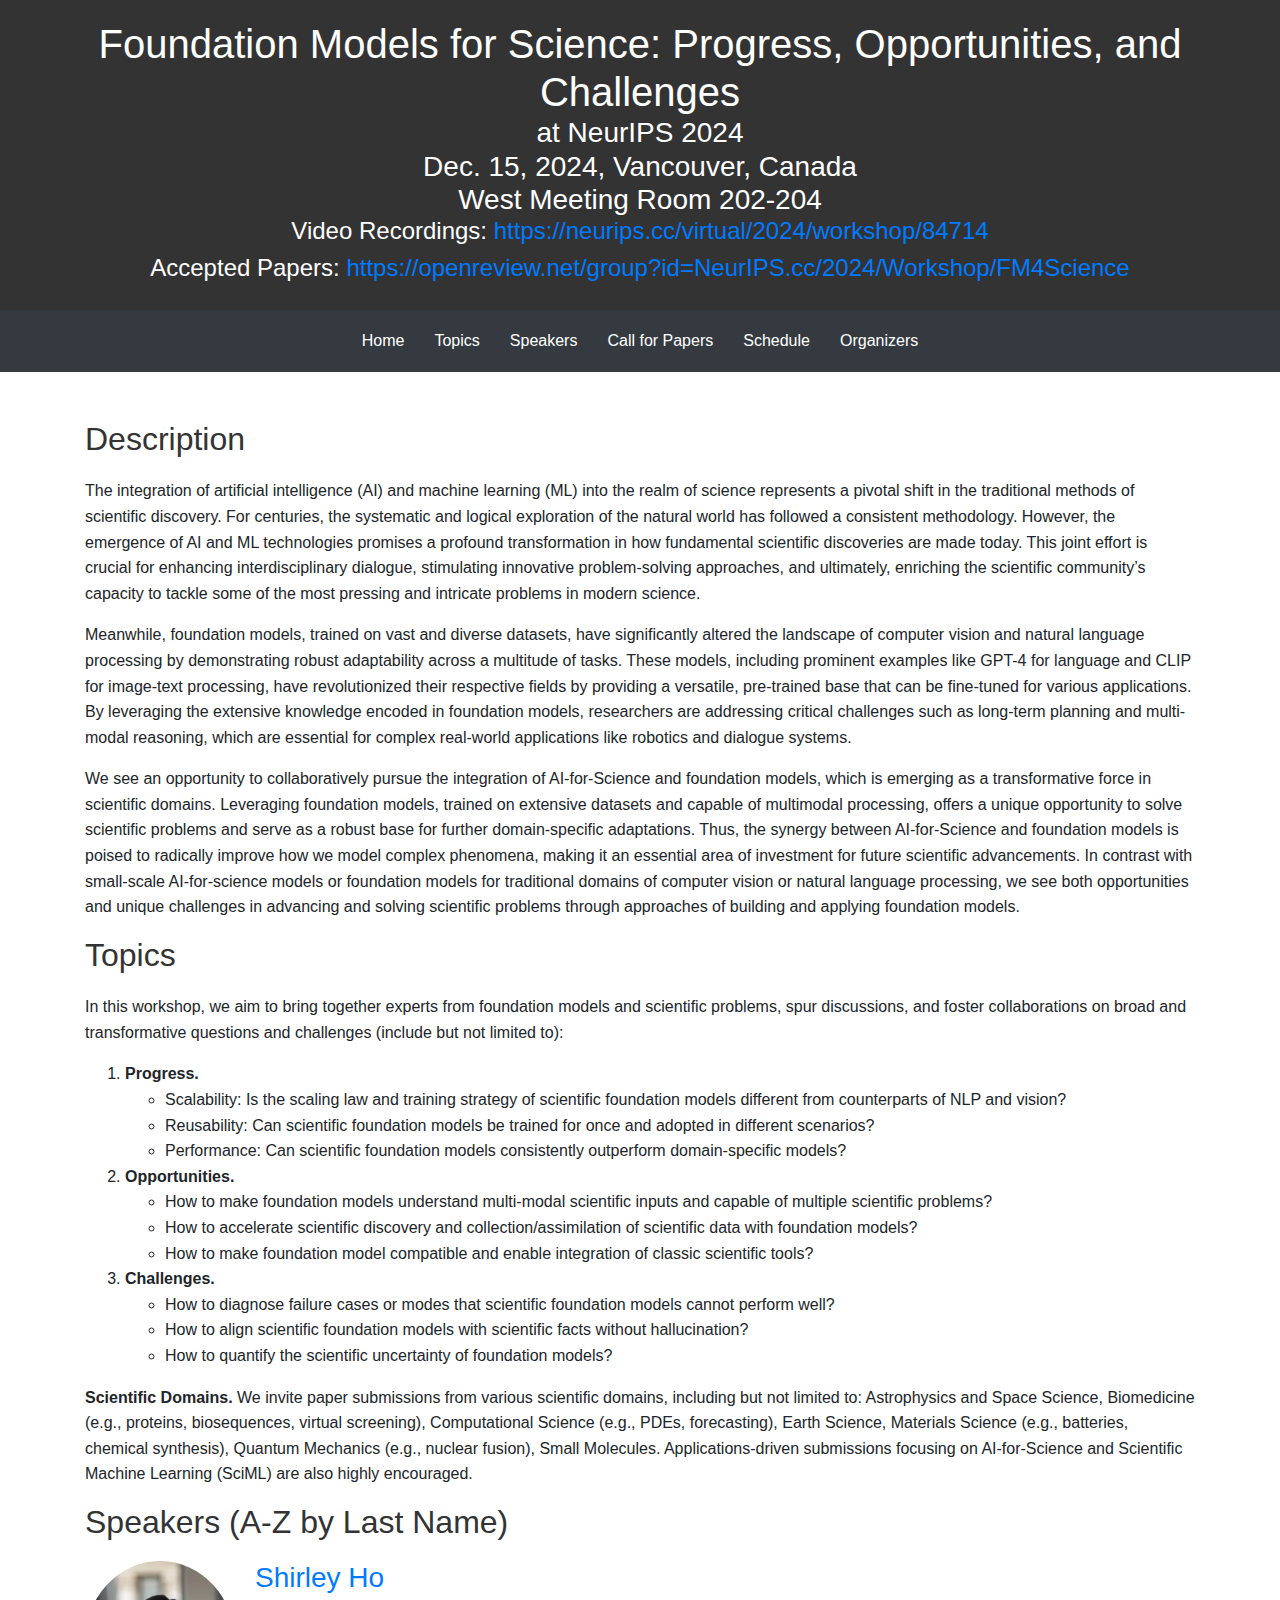
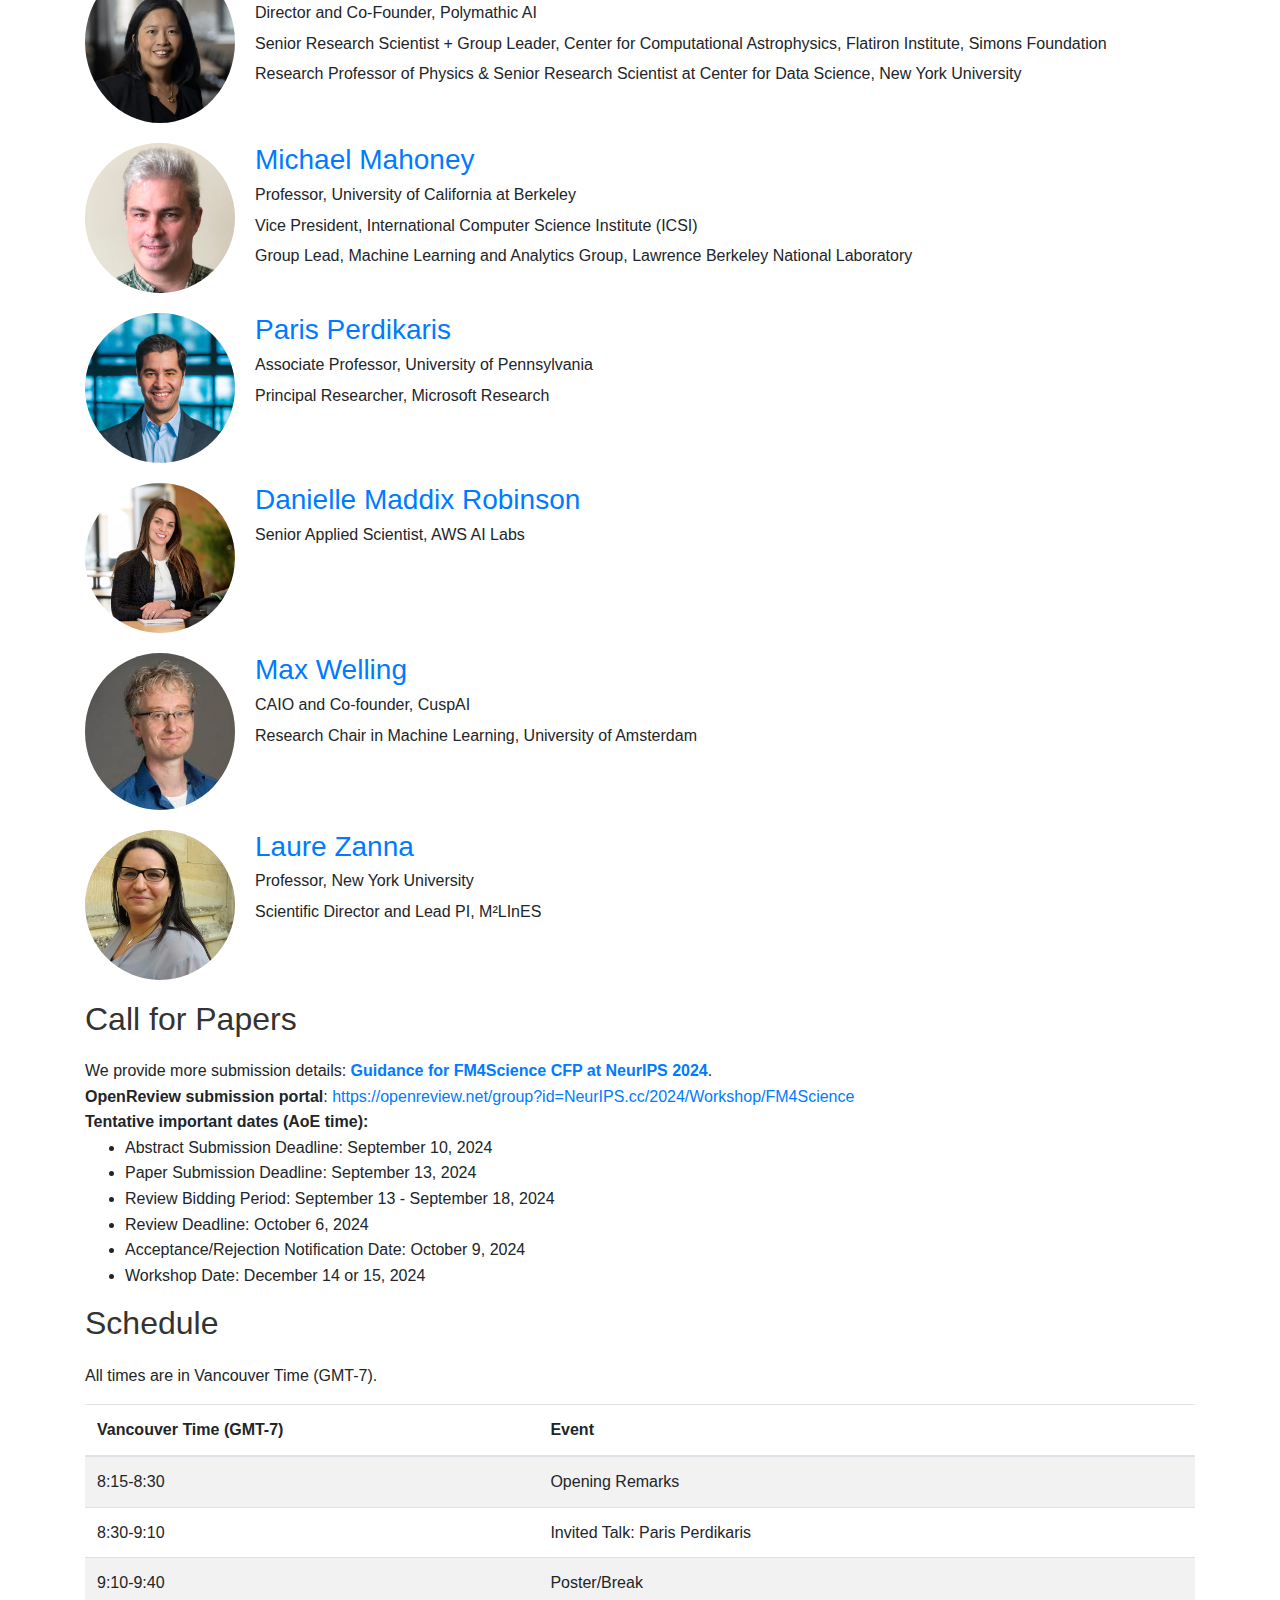
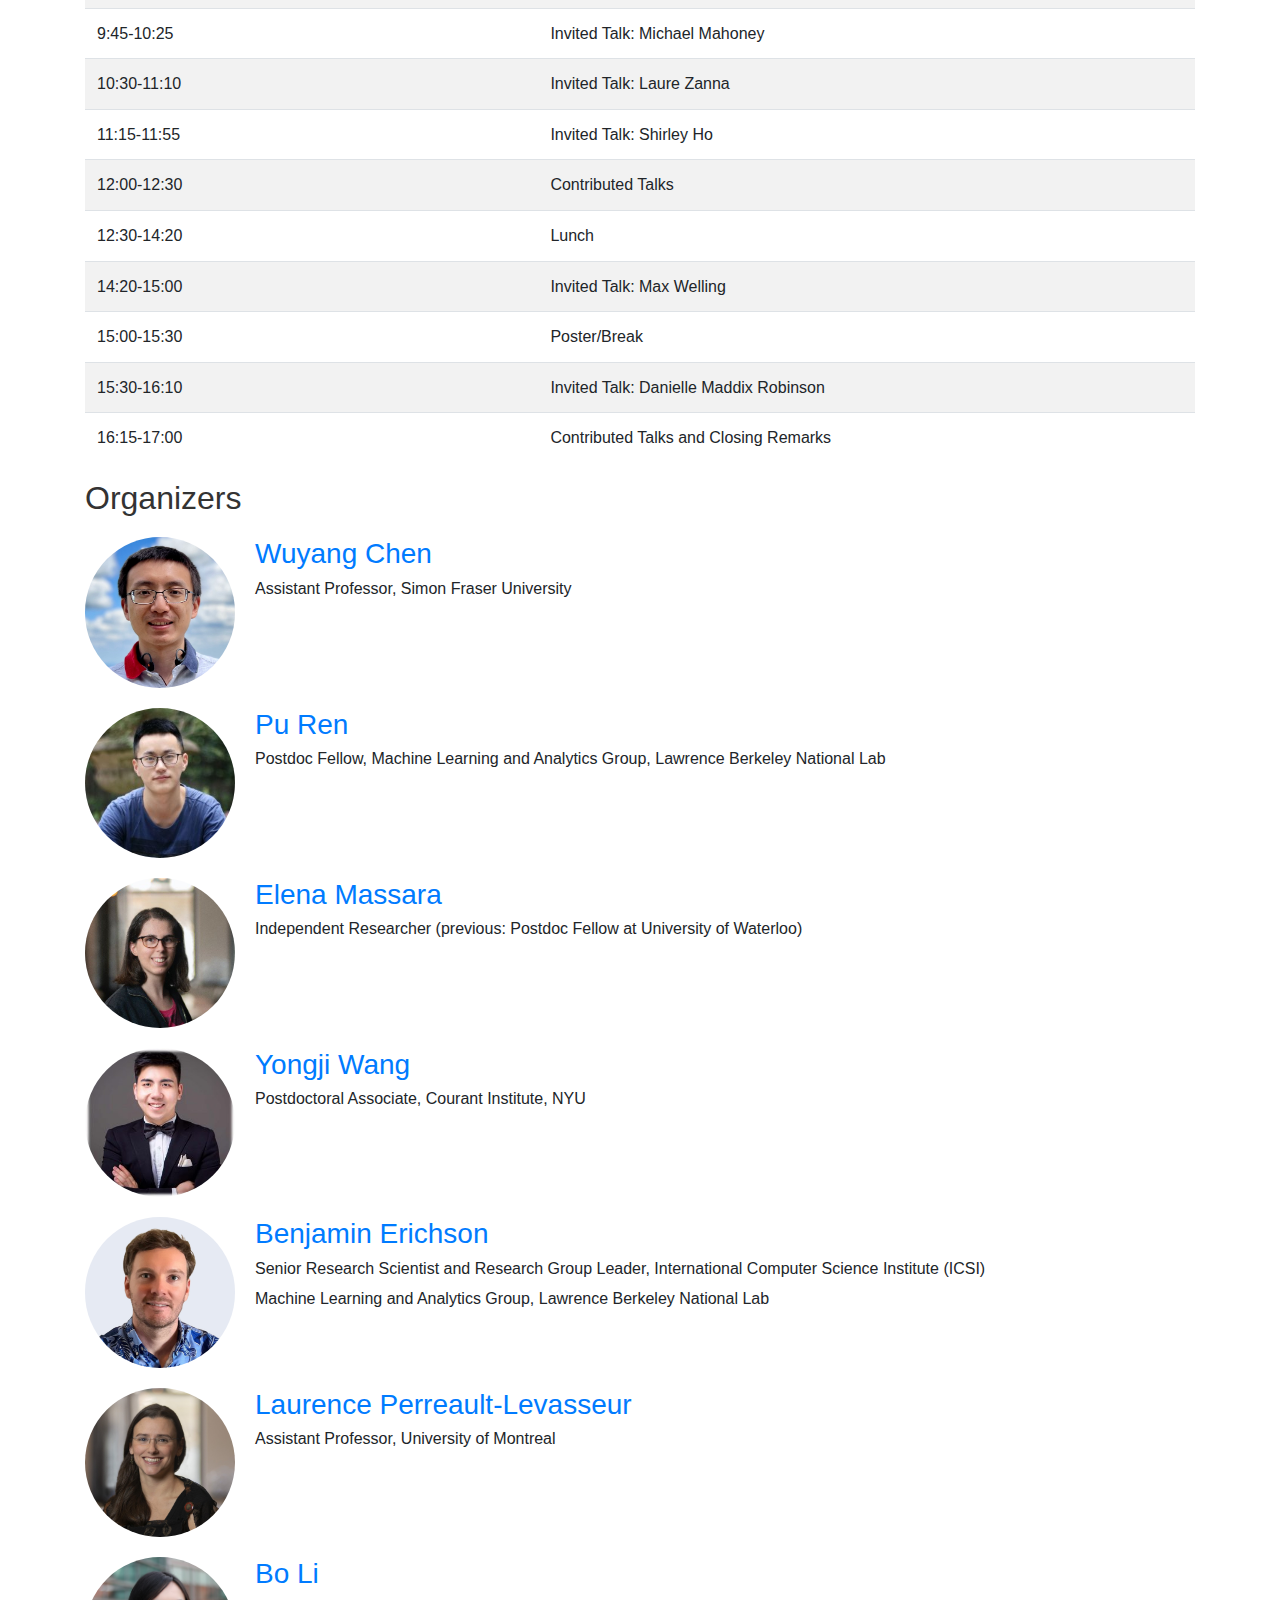
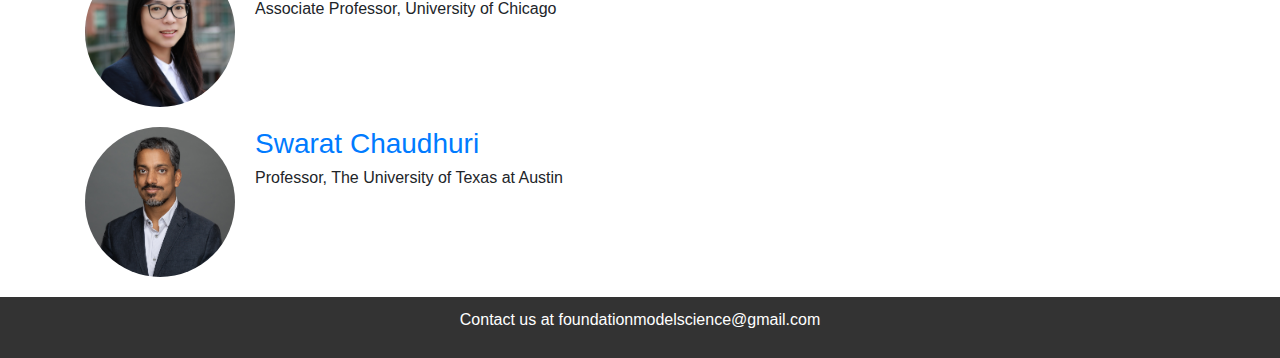
<file: index.html>
<!DOCTYPE html>
<html lang="en">
<head>
    <meta charset="UTF-8">
    <meta name="viewport" content="width=device-width, initial-scale=1.0">
    <!-- <meta name="robots" content="noindex, nofollow"> -->
    <title>FM4Science (NeurIPS'24)</title>
    <link href="https://stackpath.bootstrapcdn.com/bootstrap/4.5.2/css/bootstrap.min.css" rel="stylesheet">
    <link href="./style.css" rel="stylesheet" type="text/css" media="all" />
</head>
<body>
    <div id="header"></div>
    <div id="navbar"></div>

    <div class="container mt-5">
        <article>
            <section id="home" class="Description">
                <h2>Description</h2>
                <p>The integration of artificial intelligence (AI) and machine learning (ML) into the realm of science represents a pivotal shift in the traditional methods of scientific discovery. For centuries, the systematic and logical exploration of the natural world has followed a consistent methodology. However, the emergence of AI and ML technologies promises a profound transformation in how fundamental scientific discoveries are made today. This joint effort is crucial for enhancing interdisciplinary dialogue, stimulating innovative problem-solving approaches, and ultimately, enriching the scientific community’s capacity to tackle some of the most pressing and intricate problems in modern science.</p>
                <p>Meanwhile, foundation models, trained on vast and diverse datasets, have significantly altered the landscape of computer vision and natural language processing by demonstrating robust adaptability across a multitude of tasks. These models, including prominent examples like GPT-4 for language and CLIP for image-text processing, have revolutionized their respective fields by providing a versatile, pre-trained base that can be fine-tuned for various applications. By leveraging the extensive knowledge encoded in foundation models, researchers are addressing critical challenges such as long-term planning and multi-modal reasoning, which are essential for complex real-world applications like robotics and dialogue systems.</p>
                <p>We see an opportunity to collaboratively pursue the integration of AI-for-Science and foundation models, which is emerging as a transformative force in scientific domains. Leveraging foundation models, trained on extensive datasets and capable of multimodal processing, offers a unique opportunity to solve scientific problems and serve as a robust base for further domain-specific adaptations. Thus, the synergy between AI-for-Science and foundation models is poised to radically improve how we model complex phenomena, making it an essential area of investment for future scientific advancements. In contrast with small-scale AI-for-science models or foundation models for traditional domains of computer vision or natural language processing, we see both opportunities and unique challenges in advancing and solving scientific problems through approaches of building and applying foundation models.</p>
            </section>

            <section id="topics" class="Topics">
                <h2>Topics</h2>
                <p>In this workshop, we aim to bring together experts from foundation models and scientific problems, spur discussions, and foster collaborations on broad and transformative questions and challenges (include but not limited to):</p>
                <ol>
                    <li><strong>Progress.</strong>
                        <ul>
                            <li>Scalability: Is the scaling law and training strategy of scientific foundation models different from counterparts of NLP and vision?</li>
                            <li>Reusability: Can scientific foundation models be trained for once and adopted in different scenarios?</li>
                            <li>Performance: Can scientific foundation models consistently outperform domain-specific models?</li>
                        </ul>
                    </li>
                    <li><strong>Opportunities.</strong>
                        <ul>
                            <li>How to make foundation models understand multi-modal scientific inputs and capable of multiple scientific problems?</li>
                            <li>How to accelerate scientific discovery and collection/assimilation of scientific data with foundation models?</li>
                            <li>How to make foundation model compatible and enable integration of classic scientific tools?</li>
                        </ul>
                    </li>
                    <li><strong>Challenges.</strong>
                        <ul>
                            <li>How to diagnose failure cases or modes that scientific foundation models cannot perform well?</li>
                            <li>How to align scientific foundation models with scientific facts without hallucination?</li>
                            <li>How to quantify the scientific uncertainty of foundation models?</li>
                        </ul>
                    </li>
                </ol>
                <p><strong>Scientific Domains.</strong> We invite paper submissions from various scientific domains, including but not limited to: Astrophysics and Space Science, Biomedicine (e.g., proteins, biosequences, virtual screening), Computational Science (e.g., PDEs, forecasting), Earth Science, Materials Science (e.g., batteries, chemical synthesis), Quantum Mechanics (e.g., nuclear fusion), Small Molecules. Applications-driven submissions focusing on AI-for-Science and Scientific Machine Learning (SciML) are also highly encouraged.</p>
            </section>


            <section id="speakers" class="Speakers">
                <h2>Speakers (A-Z by Last Name)</h2>
                <div class="speaker">
                    <img src="images/shirley_ho.png" alt="Shirley Ho">
                    <div class="speaker-info">
                        <h3><a href="https://www.shirleyho.space/" target="_blank">Shirley Ho</a></h3>
                        <p>Director and Co-Founder, Polymathic AI</p>
                        <p>Senior Research Scientist + Group Leader, Center for Computational Astrophysics, Flatiron Institute, Simons Foundation</p>
                        <p>Research Professor of Physics & Senior Research Scientist at Center for  Data Science, New York University </p>
                    </div>
                </div>
                <div class="speaker">
                    <img src="images/michael_mahoney.png" alt="Michael Mahoney">
                    <div class="speaker-info">
                        <h3><a href="https://www.stat.berkeley.edu/~mmahoney/" target="_blank">Michael Mahoney</a></h3>
                        <p>Professor, University of California at Berkeley</p>
                        <p>Vice President, International Computer Science Institute (ICSI)</p>
                        <p>Group Lead, Machine Learning and Analytics Group, Lawrence Berkeley National Laboratory</p>
                    </div>
                </div>
                <div class="speaker">
                    <img src="images/paris_perdikaris.jpeg" alt="Paris Perdikaris">
                    <div class="speaker-info">
                        <h3><a href="https://scholar.google.com/citations?user=h_zkt1oAAAAJ&hl=en" target="_blank">Paris Perdikaris</a></h3>
                        <p>Associate Professor, University of Pennsylvania</p>
                        <p>Principal Researcher, Microsoft Research</p>
                    </div>
                </div>
                <div class="speaker">
                    <img src="images/danielle_maddix_robinson.png" alt="Danielle Maddix Robinson">
                    <div class="speaker-info">
                        <h3><a href="https://dcmaddix.github.io/" target="_blank">Danielle Maddix Robinson</a></h3>
                        <p>Senior Applied Scientist, AWS AI Labs</p>
                    </div>
                </div>
                <div class="speaker">
                    <img src="images/max_welling.jpeg" alt="Max Welling">
                    <div class="speaker-info">
                        <h3><a href="https://staff.fnwi.uva.nl/m.welling/" target="_blank">Max Welling</a></h3>
                        <p>CAIO and Co-founder, CuspAI</p>
                        <p>Research Chair in Machine Learning, University of Amsterdam</p>
                    </div>
                </div>
                <div class="speaker">
                    <img src="images/laure_zanna.jpeg" alt="Laure Zanna">
                    <div class="speaker-info">
                        <h3><a href="https://zanna-researchteam.github.io/" target="_blank">Laure Zanna</a></h3>
                        <p>Professor, New York University</p>
                        <p>Scientific Director and Lead PI, M²LInES</p>
                    </div>
                </div>
            </section>
            

            <section id="cfp" class="location">
                <h2>Call for Papers</h2>
                <span>We provide more submission details: <b><a href="./cfp.html" target="_blank">Guidance for FM4Science CFP at NeurIPS 2024</a></b>.</span>
                <br>
                <span><b>OpenReview submission portal</b>: <a href="https://openreview.net/group?id=NeurIPS.cc/2024/Workshop/FM4Science" target="_blank">https://openreview.net/group?id=NeurIPS.cc/2024/Workshop/FM4Science</a></span>
                <div class="important-dates">
                    <b>Tentative important dates (AoE time):</b>
                    <ul>
                        <li>Abstract Submission Deadline: September 10, 2024</li>
                        <li>Paper Submission Deadline: September 13, 2024</li>
                        <li>Review Bidding Period: September 13 - September 18, 2024</li>
                        <li>Review Deadline: October 6, 2024</li>
                        <li>Acceptance/Rejection Notification Date: October 9, 2024</li>
                        <li>Workshop Date: December 14 or 15, 2024</li>
                    </ul>
                </div>
            </section>

            <section id="schedule">
                <h2>Schedule</h2>
                <p>All times are in Vancouver Time (GMT-7).</p>
                <table class="table table-striped">
                    <thead>
                        <tr>
                            <th>Vancouver Time (GMT-7)</th>
                            <th>Event</th>
                        </tr>
                    </thead>
                    <tbody>
                        <tr>
                            <td>8:15-8:30</td>
                            <td>Opening Remarks</td>
                        </tr>
                        <tr>
                            <td>8:30-9:10</td>
                            <td>Invited Talk: Paris Perdikaris</td>
                        </tr>
                        <tr>
                            <td>9:10-9:40</td>
                            <td>Poster/Break</td>
                        </tr>
                        <tr>
                            <td>9:45-10:25</td>
                            <td>Invited Talk: Michael Mahoney</td>
                        </tr>
                        <tr>
                            <td>10:30-11:10</td>
                            <td>Invited Talk: Laure Zanna</td>
                        </tr>
                        <tr>
                            <td>11:15-11:55</td>
                            <td>Invited Talk: Shirley Ho</td>
                        </tr>
                        <tr>
                            <td>12:00-12:30</td>
                            <td>Contributed Talks</td>
                        </tr>
                        <tr>
                            <td>12:30-14:20</td>
                            <td>Lunch</td>
                        </tr>
                        <tr>
                            <td>14:20-15:00</td>
                            <td>Invited Talk: Max Welling</td>
                        </tr>
                        <tr>
                            <td>15:00-15:30</td>
                            <td>Poster/Break</td>
                        </tr>
                        <tr>
                            <td>15:30-16:10</td>
                            <td>Invited Talk: Danielle Maddix Robinson</td>
                        </tr>
                        <tr>
                            <td>16:15-17:00</td>
                            <td>Contributed Talks and Closing Remarks</td>
                        </tr>
                    </tbody>
                </table>
            </section>


            <section id="organizers" class="Organizers">
                <h2>Organizers</h2>
                <div class="organizer">
                    <img src="images/wuyang_chen.jpg" alt="Wuyang Chen">
                    <div class="organizer-info">
                        <h3><a href="https://delta-lab-ai.github.io/" target="_blank">Wuyang Chen</a></h3>
                        <p>Assistant Professor, Simon Fraser University</p>
                    </div>
                </div>
                <div class="organizer">
                    <img src="images/pu_ren.jpeg" alt="Pu Ren">
                    <div class="organizer-info">
                        <h3><a href="https://paulpuren.github.io/" target="_blank">Pu Ren</a></h3>
                        <p>Postdoc Fellow, Machine Learning and Analytics Group, Lawrence Berkeley National Lab</p>
                    </div>
                </div>
                <div class="organizer">
                    <img src="images/elena_massara.jpeg" alt="Elena Massara">
                    <div class="organizer-info">
                        <h3><a href="https://scholar.google.com/citations?user=sDyDmckAAAAJ&hl=en" target="_blank">Elena Massara</a></h3>
                        <p>Independent Researcher (previous: Postdoc Fellow at University of Waterloo)</p>
                    </div>
                </div>
                <div class="organizer">
                    <img src="images/yongji_wang.jpeg" alt="Yongji Wang">
                    <div class="organizer-info">
                        <h3><a href="https://scholar.google.com/citations?user=_Hskk60AAAAJ&hl=en" target="_blank">Yongji Wang</a></h3>
                        <p>Postdoctoral Associate, Courant Institute, NYU</p>
                    </div>
                </div>
                <div class="organizer">
                    <img src="images/benjamin_erichson.jpeg" alt="Benjamin Erichson">
                    <div class="organizer-info">
                        <h3><a href="https://www.benerichson.com/" target="_blank">Benjamin Erichson</a></h3>
                        <p>Senior Research Scientist and Research Group Leader, International Computer Science Institute (ICSI)</p>
                        <p>Machine Learning and Analytics Group, Lawrence Berkeley National Lab</p>
                    </div>
                </div>
                <div class="organizer">
                    <img src="images/laurence_perreault_levasseur.jpg" alt="Laurence Perreault-Levasseur">
                    <div class="organizer-info">
                        <h3><a href="https://scholar.google.com/citations?user=wVXcNOQAAAAJ&hl=en" target="_blank">Laurence Perreault-Levasseur</a></h3>
                        <p>Assistant Professor, University of Montreal</p>
                    </div>
                </div>
                <div class="organizer">
                    <img src="images/bo_li.jpeg" alt="Bo Li">
                    <div class="organizer-info">
                        <h3><a href="https://aisecure.github.io/" target="_blank">Bo Li</a></h3>
                        <p>Associate Professor, University of Chicago</p>
                    </div>
                </div>
                <div class="organizer">
                    <img src="images/swarat_chaudhuri.jpeg" alt="Swarat Chaudhuri">
                    <div class="organizer-info">
                        <h3><a href="https://www.cs.utexas.edu/~swarat/" target="_blank">Swarat Chaudhuri</a></h3>
                        <p>Professor, The University of Texas at Austin</p>
                    </div>
                </div>
            </section>
        </article>
    </div>

    <button id="goToTopBtn" title="Go to top">Top</button>

    <footer>
        <p>Contact us at <a style="color:white" href="mailto:foundationmodelscience@gmail.com">foundationmodelscience@gmail.com</a></p>
    </footer>

    <script src="./load-templates.js"></script>
    <script src="https://code.jquery.com/jquery-3.5.1.slim.min.js"></script>
    <script src="https://cdn.jsdelivr.net/npm/@popperjs/core@2.9.3/dist/umd/popper.min.js"></script>
    <script src="https://stackpath.bootstrapcdn.com/bootstrap/4.5.2/js/bootstrap.min.js"></script>
    <script src="./custom.js"></script>
</body>
</html>
</file>
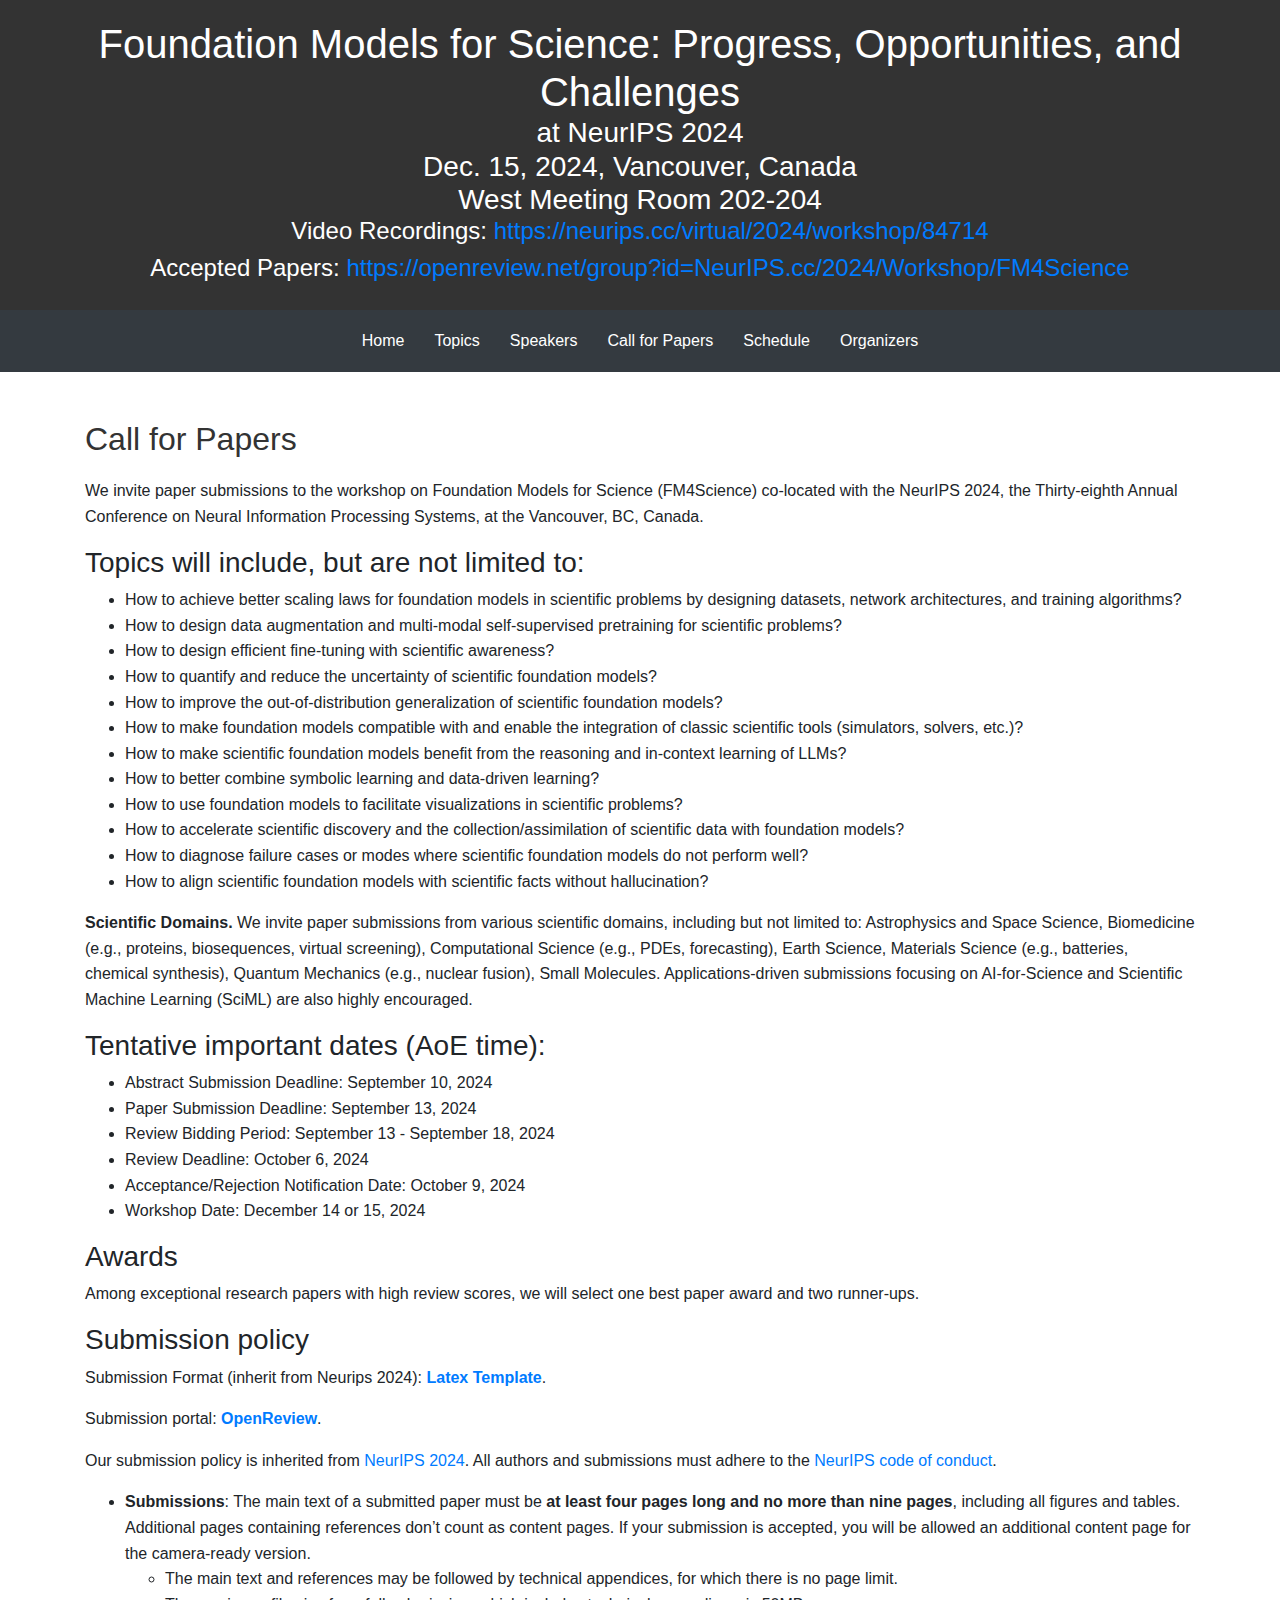
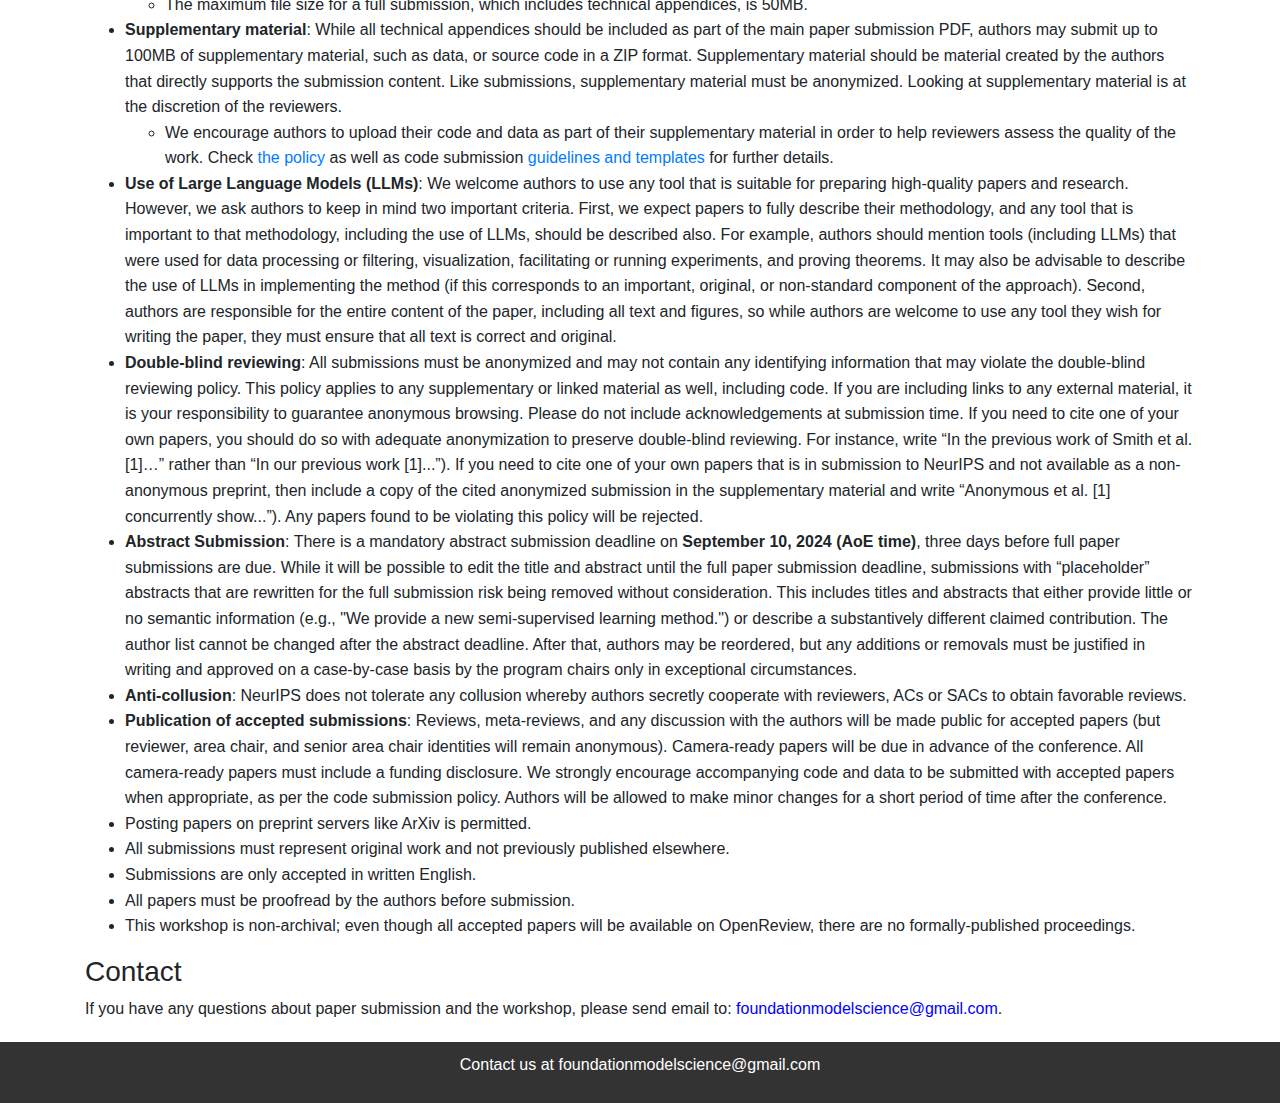
<file: cfp.html>
<!DOCTYPE html>
<html lang="en">
<head>
    <meta charset="UTF-8">
    <meta name="viewport" content="width=device-width, initial-scale=1.0">
    <meta name="robots" content="noindex, nofollow">
    <title>Call for Papers - Foundation Models for Science</title>
    <link href="https://stackpath.bootstrapcdn.com/bootstrap/4.5.2/css/bootstrap.min.css" rel="stylesheet">
    <link href="./style.css" rel="stylesheet" type="text/css" media="all" />
</head>
<body>
    <div id="header"></div>
    <div id="navbar"></div>

    <div class="container mt-5">
        <section id="call_for_papers">
            <h2>Call for Papers</h2>
            <p>We invite paper submissions to the workshop on Foundation Models for Science (FM4Science) co-located with the NeurIPS 2024, the Thirty-eighth Annual Conference on Neural Information Processing Systems, at the Vancouver, BC, Canada.</p>

            <section id="topics" class="Topics">
                <h3>Topics will include, but are not limited to:</h3>
                <ul>
                    <li>How to achieve better scaling laws for foundation models in scientific problems by designing datasets, network architectures, and training algorithms?</li>
                    <li>How to design data augmentation and multi-modal self-supervised pretraining for scientific problems?</li>
                    <li>How to design efficient fine-tuning with scientific awareness?</li>
                    <li>How to quantify and reduce the uncertainty of scientific foundation models?</li>
                    <li>How to improve the out-of-distribution generalization of scientific foundation models?</li>
                    <li>How to make foundation models compatible with and enable the integration of classic scientific tools (simulators, solvers, etc.)?</li>
                    <li>How to make scientific foundation models benefit from the reasoning and in-context learning of LLMs?</li>
                    <li>How to better combine symbolic learning and data-driven learning?</li>
                    <li>How to use foundation models to facilitate visualizations in scientific problems?</li>
                    <li>How to accelerate scientific discovery and the collection/assimilation of scientific data with foundation models?</li>
                    <li>How to diagnose failure cases or modes where scientific foundation models do not perform well?</li>
                    <li>How to align scientific foundation models with scientific facts without hallucination?</li>
                </ul>
                <p><strong>Scientific Domains.</strong> We invite paper submissions from various scientific domains, including but not limited to: Astrophysics and Space Science, Biomedicine (e.g., proteins, biosequences, virtual screening), Computational Science (e.g., PDEs, forecasting), Earth Science, Materials Science (e.g., batteries, chemical synthesis), Quantum Mechanics (e.g., nuclear fusion), Small Molecules. Applications-driven submissions focusing on AI-for-Science and Scientific Machine Learning (SciML) are also highly encouraged.</p>
            </section>

            <h3>Tentative important dates (AoE time):</h3>
            <ul>
                <li>Abstract Submission Deadline: September 10, 2024</li>
                <li>Paper Submission Deadline: September 13, 2024</li>
                <li>Review Bidding Period: September 13 - September 18, 2024</li>
                <li>Review Deadline: October 6, 2024</li>
                <li>Acceptance/Rejection Notification Date: October 9, 2024</li>
                <li>Workshop Date: December 14 or 15, 2024</li>
            </ul>

            <h3>Awards</h3>
            <p>Among exceptional research papers with high review scores, we will select one best paper award and two runner-ups.</p>
            
            <h3>Submission policy</h3>
            <p>Submission Format (inherit from Neurips 2024): <a href="./latex_template.zip" target="_blank"><b>Latex Template</b></a>.</p>
            <p>Submission portal: <a href="https://openreview.net/group?id=NeurIPS.cc/2024/Workshop/FM4Science" target="_blank"><b>OpenReview</b></a>.</p>
            <p>Our submission policy is inherited from <a href="https://neurips.cc/Conferences/2024/CallForPapers" target="_blank">NeurIPS 2024</a>. All authors and submissions must adhere to the <a href="https://neurips.cc/Conferences/2024/CodeOfConduct" target="_blank">NeurIPS code of conduct</a>.</p>
            <ul>
                <li><b>Submissions</b>: The main text of a submitted paper must be <b>at least four pages long and no more than nine pages</b>, including all figures and tables. Additional pages containing references don’t count as content pages. If your submission is accepted, you will be allowed an additional content page for the camera-ready version.
                <ul>
                    <li>The main text and references may be followed by technical appendices, for which there is no page limit.</li>
                    <li>The maximum file size for a full submission, which includes technical appendices, is 50MB.</li>
                </ul></li>
                <li><b>Supplementary material</b>: While all technical appendices should be included as part of the main paper submission PDF, authors may submit up to 100MB of supplementary material, such as data, or source code in a ZIP format. Supplementary material should be material created by the authors that directly supports the submission content. Like submissions, supplementary material must be anonymized. Looking at supplementary material is at the discretion of the reviewers.
                <ul>
                    <li>We encourage authors to upload their code and data as part of their supplementary material in order to help reviewers assess the quality of the work. Check <a href="https://neurips.cc/public/guides/CodeSubmissionPolicy" target="_blank">the policy</a> as well as code submission <a href="https://github.com/paperswithcode/releasing-research-code" target="_blank">guidelines and templates</a> for further details.</li>
                </ul></li>
                <li><b>Use of Large Language Models (LLMs)</b>: We welcome authors to use any tool that is suitable for preparing high-quality papers and research. However, we ask authors to keep in mind two important criteria. First, we expect papers to fully describe their methodology, and any tool that is important to that methodology, including the use of LLMs, should be described also. For example, authors should mention tools (including LLMs) that were used for data processing or filtering, visualization, facilitating or running experiments, and proving theorems. It may also be advisable to describe the use of LLMs in implementing the method (if this corresponds to an important, original, or non-standard component of the approach). Second, authors are responsible for the entire content of the paper, including all text and figures, so while authors are welcome to use any tool they wish for writing the paper, they must ensure that all text is correct and original.</li>
                <li><b>Double-blind reviewing</b>:  All submissions must be anonymized and may not contain any identifying information that may violate the double-blind reviewing policy.  This policy applies to any supplementary or linked material as well, including code.  If you are including links to any external material, it is your responsibility to guarantee anonymous browsing.  Please do not include acknowledgements at submission time. If you need to cite one of your own papers, you should do so with adequate anonymization to preserve double-blind reviewing.  For instance, write “In the previous work of Smith et al. [1]…” rather than “In our previous work [1]...”). If you need to cite one of your own papers that is in submission to NeurIPS and not available as a non-anonymous preprint, then include a copy of the cited anonymized submission in the supplementary material and write “Anonymous et al. [1] concurrently show...”). Any papers found to be violating this policy will be rejected.</li>
                <li><b>Abstract Submission</b>: There is a mandatory abstract submission deadline on <b>September 10, 2024 (AoE time)</b>, three days before full paper submissions are due. While it will be possible to edit the title and abstract until the full paper submission deadline, submissions with “placeholder” abstracts that are rewritten for the full submission risk being removed without consideration. This includes titles and abstracts that either provide little or no semantic information (e.g., "We provide a new semi-supervised learning method.") or describe a substantively different claimed contribution.  The author list cannot be changed after the abstract deadline. After that, authors may be reordered, but any additions or removals must be justified in writing and approved on a case-by-case basis by the program chairs only in exceptional circumstances. </li>
                <li><b>Anti-collusion</b>: NeurIPS does not tolerate any collusion whereby authors secretly cooperate with reviewers, ACs or SACs to obtain favorable reviews. </li>
                <li><b>Publication of accepted submissions</b>:  Reviews, meta-reviews, and any discussion with the authors will be made public for accepted papers (but reviewer, area chair, and senior area chair identities will remain anonymous). Camera-ready papers will be due in advance of the conference. All camera-ready papers must include a funding disclosure. We strongly encourage accompanying code and data to be submitted with accepted papers when appropriate, as per the code submission policy. Authors will be allowed to make minor changes for a short period of time after the conference.</li>
                <li>Posting papers on preprint servers like ArXiv is permitted.</li>
                <li>All submissions must represent original work and not previously published elsewhere.</li>
                <li>Submissions are only accepted in written English.</li>
                <li>All papers must be proofread by the authors before submission.</li>
                <li>This workshop is non-archival; even though all accepted papers will be available on OpenReview, there are no formally-published proceedings.</li>
            </ul>

            <h3>Contact</h3>
            <p>If you have any questions about paper submission and the workshop, please send email to: <a style="color:blue" href="mailto:foundationmodelscience@gmail.com">foundationmodelscience@gmail.com</a>.</p>
        </section>
    </div>

    <button id="goToTopBtn" title="Go to top">Top</button>

    <div id="footer"></div>

    <script src="https://code.jquery.com/jquery-3.5.1.slim.min.js"></script>
    <script src="https://cdn.jsdelivr.net/npm/@popperjs/core@2.9.3/dist/umd/popper.min.js"></script>
    <script src="https://stackpath.bootstrapcdn.com/bootstrap/4.5.2/js/bootstrap.min.js"></script>
    <script src="./custom.js"></script>
    <script src="./load-templates.js"></script>
</body>
</html>
</file>
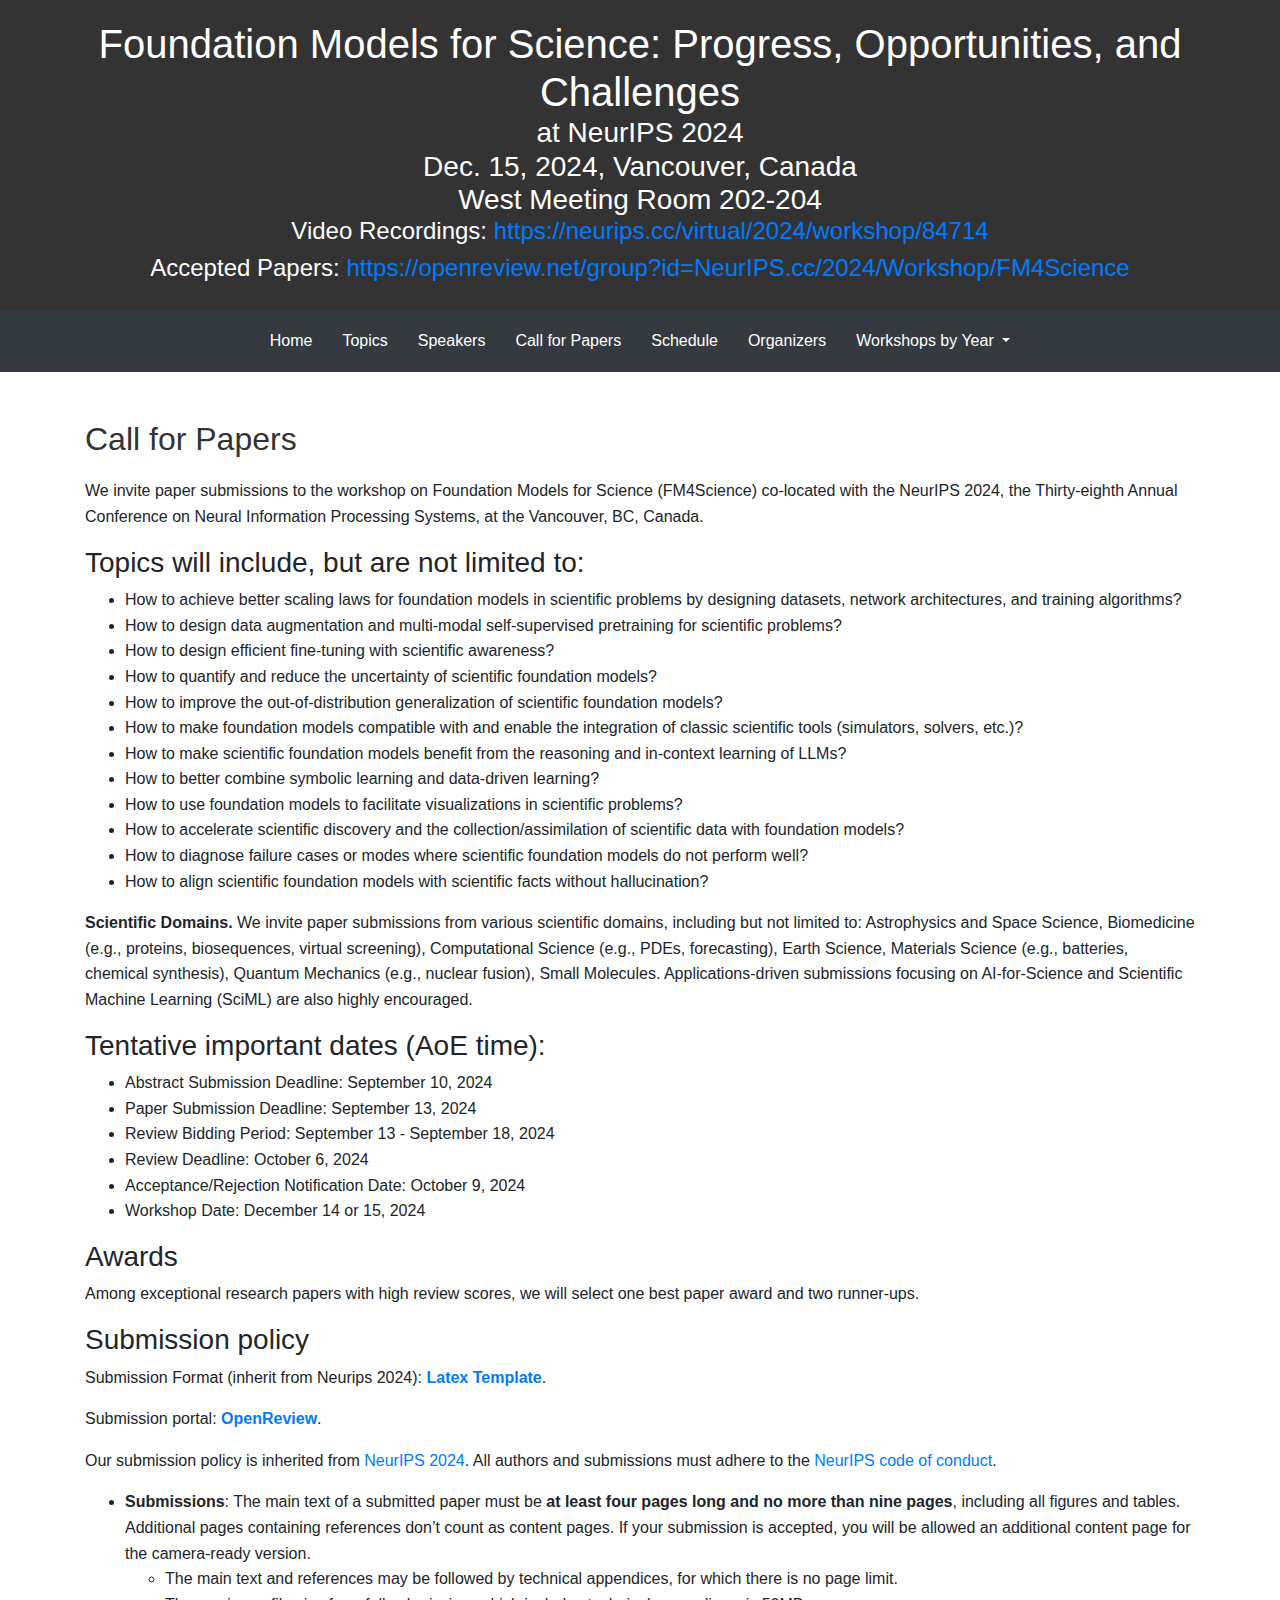
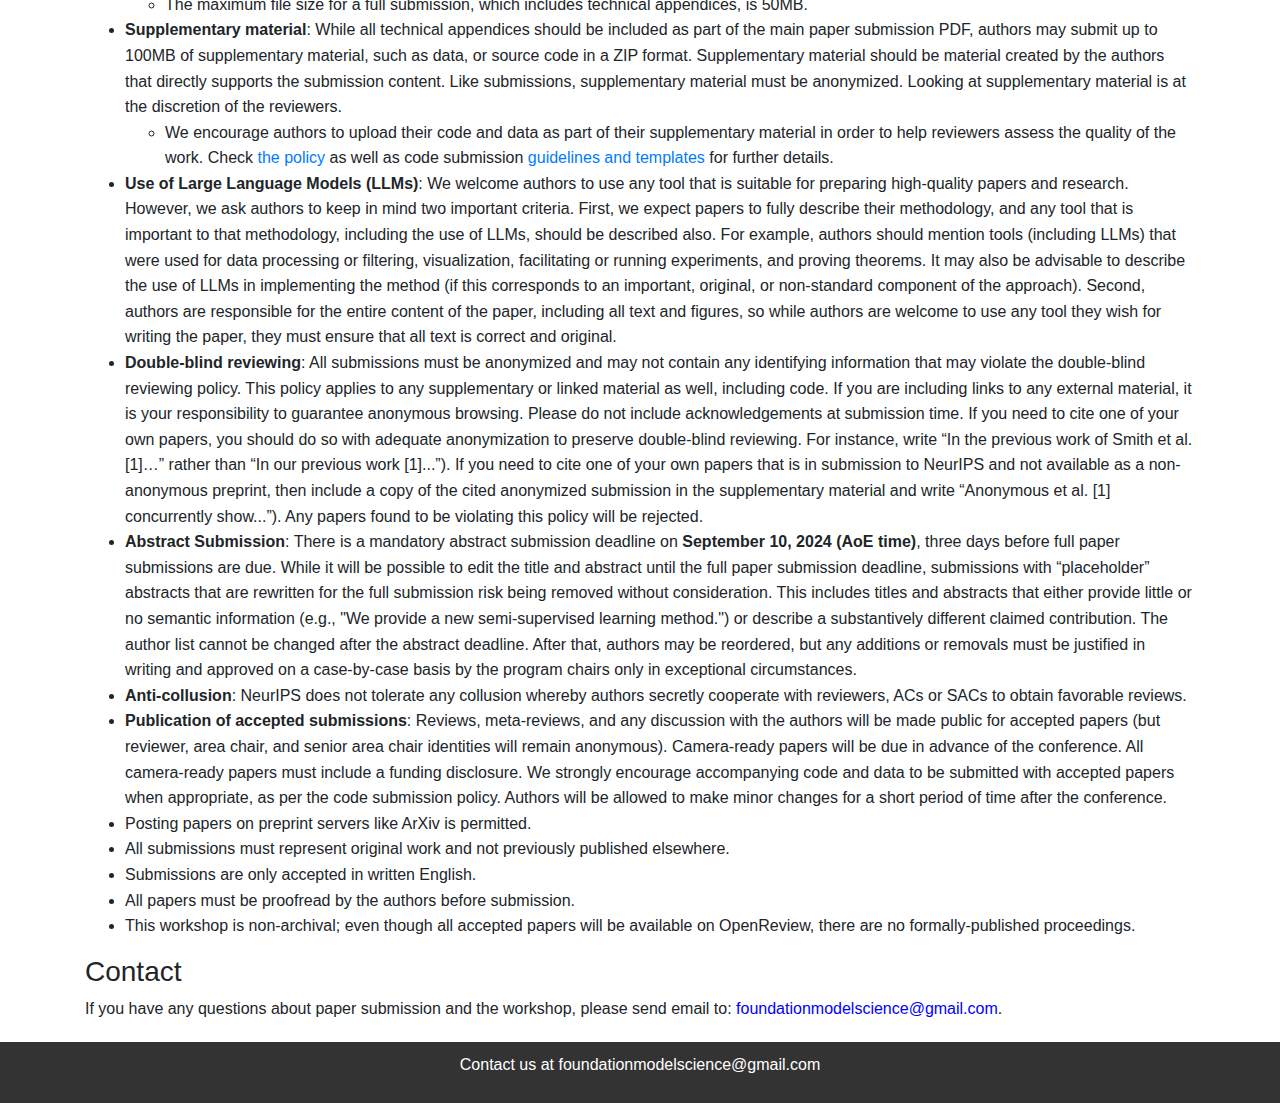
<file: 2024/cfp.html>
<!DOCTYPE html>
<html lang="en">
<head>
    <meta charset="UTF-8">
    <meta name="viewport" content="width=device-width, initial-scale=1.0">
    <meta name="robots" content="noindex, nofollow">
    <title>Call for Papers - Foundation Models for Science</title>
    <link href="https://stackpath.bootstrapcdn.com/bootstrap/4.5.2/css/bootstrap.min.css" rel="stylesheet">
    <link href="./style.css" rel="stylesheet" type="text/css" media="all" />
</head>
<body>
    <div id="header"></div>
    <div id="navbar"></div>

    <div class="container mt-5">
        <section id="call_for_papers">
            <h2>Call for Papers</h2>
            <p>We invite paper submissions to the workshop on Foundation Models for Science (FM4Science) co-located with the NeurIPS 2024, the Thirty-eighth Annual Conference on Neural Information Processing Systems, at the Vancouver, BC, Canada.</p>

            <section id="topics" class="Topics">
                <h3>Topics will include, but are not limited to:</h3>
                <ul>
                    <li>How to achieve better scaling laws for foundation models in scientific problems by designing datasets, network architectures, and training algorithms?</li>
                    <li>How to design data augmentation and multi-modal self-supervised pretraining for scientific problems?</li>
                    <li>How to design efficient fine-tuning with scientific awareness?</li>
                    <li>How to quantify and reduce the uncertainty of scientific foundation models?</li>
                    <li>How to improve the out-of-distribution generalization of scientific foundation models?</li>
                    <li>How to make foundation models compatible with and enable the integration of classic scientific tools (simulators, solvers, etc.)?</li>
                    <li>How to make scientific foundation models benefit from the reasoning and in-context learning of LLMs?</li>
                    <li>How to better combine symbolic learning and data-driven learning?</li>
                    <li>How to use foundation models to facilitate visualizations in scientific problems?</li>
                    <li>How to accelerate scientific discovery and the collection/assimilation of scientific data with foundation models?</li>
                    <li>How to diagnose failure cases or modes where scientific foundation models do not perform well?</li>
                    <li>How to align scientific foundation models with scientific facts without hallucination?</li>
                </ul>
                <p><strong>Scientific Domains.</strong> We invite paper submissions from various scientific domains, including but not limited to: Astrophysics and Space Science, Biomedicine (e.g., proteins, biosequences, virtual screening), Computational Science (e.g., PDEs, forecasting), Earth Science, Materials Science (e.g., batteries, chemical synthesis), Quantum Mechanics (e.g., nuclear fusion), Small Molecules. Applications-driven submissions focusing on AI-for-Science and Scientific Machine Learning (SciML) are also highly encouraged.</p>
            </section>

            <h3>Tentative important dates (AoE time):</h3>
            <ul>
                <li>Abstract Submission Deadline: September 10, 2024</li>
                <li>Paper Submission Deadline: September 13, 2024</li>
                <li>Review Bidding Period: September 13 - September 18, 2024</li>
                <li>Review Deadline: October 6, 2024</li>
                <li>Acceptance/Rejection Notification Date: October 9, 2024</li>
                <li>Workshop Date: December 14 or 15, 2024</li>
            </ul>

            <h3>Awards</h3>
            <p>Among exceptional research papers with high review scores, we will select one best paper award and two runner-ups.</p>

            <h3>Submission policy</h3>
            <p>Submission Format (inherit from Neurips 2024): <a href="./latex_template.zip" target="_blank"><b>Latex Template</b></a>.</p>
            <p>Submission portal: <a href="https://openreview.net/group?id=NeurIPS.cc/2024/Workshop/FM4Science" target="_blank"><b>OpenReview</b></a>.</p>
            <p>Our submission policy is inherited from <a href="https://neurips.cc/Conferences/2024/CallForPapers" target="_blank">NeurIPS 2024</a>. All authors and submissions must adhere to the <a href="https://neurips.cc/Conferences/2024/CodeOfConduct" target="_blank">NeurIPS code of conduct</a>.</p>
            <ul>
                <li><b>Submissions</b>: The main text of a submitted paper must be <b>at least four pages long and no more than nine pages</b>, including all figures and tables. Additional pages containing references don’t count as content pages. If your submission is accepted, you will be allowed an additional content page for the camera-ready version.
                <ul>
                    <li>The main text and references may be followed by technical appendices, for which there is no page limit.</li>
                    <li>The maximum file size for a full submission, which includes technical appendices, is 50MB.</li>
                </ul></li>
                <li><b>Supplementary material</b>: While all technical appendices should be included as part of the main paper submission PDF, authors may submit up to 100MB of supplementary material, such as data, or source code in a ZIP format. Supplementary material should be material created by the authors that directly supports the submission content. Like submissions, supplementary material must be anonymized. Looking at supplementary material is at the discretion of the reviewers.
                <ul>
                    <li>We encourage authors to upload their code and data as part of their supplementary material in order to help reviewers assess the quality of the work. Check <a href="https://neurips.cc/public/guides/CodeSubmissionPolicy" target="_blank">the policy</a> as well as code submission <a href="https://github.com/paperswithcode/releasing-research-code" target="_blank">guidelines and templates</a> for further details.</li>
                </ul></li>
                <li><b>Use of Large Language Models (LLMs)</b>: We welcome authors to use any tool that is suitable for preparing high-quality papers and research. However, we ask authors to keep in mind two important criteria. First, we expect papers to fully describe their methodology, and any tool that is important to that methodology, including the use of LLMs, should be described also. For example, authors should mention tools (including LLMs) that were used for data processing or filtering, visualization, facilitating or running experiments, and proving theorems. It may also be advisable to describe the use of LLMs in implementing the method (if this corresponds to an important, original, or non-standard component of the approach). Second, authors are responsible for the entire content of the paper, including all text and figures, so while authors are welcome to use any tool they wish for writing the paper, they must ensure that all text is correct and original.</li>
                <li><b>Double-blind reviewing</b>:  All submissions must be anonymized and may not contain any identifying information that may violate the double-blind reviewing policy.  This policy applies to any supplementary or linked material as well, including code.  If you are including links to any external material, it is your responsibility to guarantee anonymous browsing.  Please do not include acknowledgements at submission time. If you need to cite one of your own papers, you should do so with adequate anonymization to preserve double-blind reviewing.  For instance, write “In the previous work of Smith et al. [1]…” rather than “In our previous work [1]...”). If you need to cite one of your own papers that is in submission to NeurIPS and not available as a non-anonymous preprint, then include a copy of the cited anonymized submission in the supplementary material and write “Anonymous et al. [1] concurrently show...”). Any papers found to be violating this policy will be rejected.</li>
                <li><b>Abstract Submission</b>: There is a mandatory abstract submission deadline on <b>September 10, 2024 (AoE time)</b>, three days before full paper submissions are due. While it will be possible to edit the title and abstract until the full paper submission deadline, submissions with “placeholder” abstracts that are rewritten for the full submission risk being removed without consideration. This includes titles and abstracts that either provide little or no semantic information (e.g., "We provide a new semi-supervised learning method.") or describe a substantively different claimed contribution.  The author list cannot be changed after the abstract deadline. After that, authors may be reordered, but any additions or removals must be justified in writing and approved on a case-by-case basis by the program chairs only in exceptional circumstances. </li>
                <li><b>Anti-collusion</b>: NeurIPS does not tolerate any collusion whereby authors secretly cooperate with reviewers, ACs or SACs to obtain favorable reviews. </li>
                <li><b>Publication of accepted submissions</b>:  Reviews, meta-reviews, and any discussion with the authors will be made public for accepted papers (but reviewer, area chair, and senior area chair identities will remain anonymous). Camera-ready papers will be due in advance of the conference. All camera-ready papers must include a funding disclosure. We strongly encourage accompanying code and data to be submitted with accepted papers when appropriate, as per the code submission policy. Authors will be allowed to make minor changes for a short period of time after the conference.</li>
                <li>Posting papers on preprint servers like ArXiv is permitted.</li>
                <li>All submissions must represent original work and not previously published elsewhere.</li>
                <li>Submissions are only accepted in written English.</li>
                <li>All papers must be proofread by the authors before submission.</li>
                <li>This workshop is non-archival; even though all accepted papers will be available on OpenReview, there are no formally-published proceedings.</li>
            </ul>

            <h3>Contact</h3>
            <p>If you have any questions about paper submission and the workshop, please send email to: <a style="color:blue" href="mailto:foundationmodelscience@gmail.com">foundationmodelscience@gmail.com</a>.</p>
        </section>
    </div>

    <button id="goToTopBtn" title="Go to top">Top</button>

    <div id="footer"></div>

    <script src="./load-templates.js"></script>
    <script src="https://code.jquery.com/jquery-3.5.1.slim.min.js"></script>
    <script src="https://cdn.jsdelivr.net/npm/@popperjs/core@2.9.3/dist/umd/popper.min.js"></script>
    <script src="https://stackpath.bootstrapcdn.com/bootstrap/4.5.2/js/bootstrap.min.js"></script>
    <script src="./custom.js"></script>
</body>
</html>
</file>
<file: style.css>
body {
    font-family: Arial, sans-serif;
    line-height: 1.6;
    margin: 0;
    padding: 0;
    box-sizing: border-box;
}

header {
    background: #333;
    color: #fff;
    padding: 20px 0;
    text-align: center;
}

header h1 {
    margin: 0;
}
header h3 {
    margin: 0;
    color: #fff;
}

.navbar-nav {
    justify-content: center;
}

.navbar-nav .nav-item .nav-link {
    color: #fff;
    padding: 10px 15px;
}

.container {
    max-width: 1140px;
    margin: 20px auto;
    padding: 0 15px;
}

h2 {
    color: #333;
    margin-bottom: 20px;
}

.speaker, .organizer {
    display: flex;
    align-items: flex-start;
    margin-bottom: 20px;
}

.speaker img, .organizer img {
    border-radius: 50%;
    margin-right: 20px;
    max-width: 150px;
    height: auto;
    flex-shrink: 0;
}

.speaker-info, .organizer-info {
    max-width: calc(100% - 170px);
}

.speaker-info h3, .organizer-info h3 {
    margin-top: 0;
    margin-bottom: 5px;
}

.speaker-info p, .organizer-info p {
    margin: 5px 0;
}

footer {
    background: #333;
    color: #fff;
    text-align: center;
    padding: 10px 0;
    margin-top: 20px;
}

@media (max-width: 767px) {
    .speaker, .organizer {
        flex-direction: column;
        align-items: center;
        text-align: center;
    }

    .speaker img, .organizer img {
        margin: 0 0 10px 0;
    }

    .speaker-info, .organizer-info {
        max-width: 100%;
    }
}

#goToTopBtn {
    display: none; /* Hidden by default */
    position: fixed; /* Fixed/sticky position */
    bottom: 20px; /* Place the button at the bottom of the page */
    right: 30px; /* Place the button 30px from the right */
    z-index: 99; /* Make sure it does not overlap */
    font-size: 18px; /* Increase font size */
    border: none; /* Remove borders */
    outline: none; /* Remove outline */
    background-color: #555; /* Set a background color */
    color: white; /* Text color */
    cursor: pointer; /* Add a mouse pointer on hover */
    padding: 15px; /* Some padding */
    border-radius: 4px; /* Rounded corners */
}

#goToTopBtn:hover {
    background-color: #333; /* Add a dark-grey background on hover */
}

html, body {
    scroll-behavior: smooth;
}
</file>
<file: 2024/style.css>
body {
    font-family: Arial, sans-serif;
    line-height: 1.6;
    margin: 0;
    padding: 0;
    box-sizing: border-box;
}

header {
    background: #333;
    color: #fff;
    padding: 20px 0;
    text-align: center;
}

header h1 {
    margin: 0;
}
header h3 {
    margin: 0;
    color: #fff;
}

.navbar-nav {
    justify-content: center;
}

.navbar-nav .nav-item .nav-link {
    color: #fff;
    padding: 10px 15px;
}

.container {
    max-width: 1140px;
    margin: 20px auto;
    padding: 0 15px;
}

h2 {
    color: #333;
    margin-bottom: 20px;
}

.speaker, .organizer {
    display: flex;
    align-items: flex-start;
    margin-bottom: 20px;
}

.speaker img, .organizer img {
    border-radius: 50%;
    margin-right: 20px;
    max-width: 150px;
    height: auto;
    flex-shrink: 0;
}

.speaker-info, .organizer-info {
    max-width: calc(100% - 170px);
}

.speaker-info h3, .organizer-info h3 {
    margin-top: 0;
    margin-bottom: 5px;
}

.speaker-info p, .organizer-info p {
    margin: 5px 0;
}

footer {
    background: #333;
    color: #fff;
    text-align: center;
    padding: 10px 0;
    margin-top: 20px;
}

@media (max-width: 767px) {
    .speaker, .organizer {
        flex-direction: column;
        align-items: center;
        text-align: center;
    }

    .speaker img, .organizer img {
        margin: 0 0 10px 0;
    }

    .speaker-info, .organizer-info {
        max-width: 100%;
    }
}

#goToTopBtn {
    display: none; /* Hidden by default */
    position: fixed; /* Fixed/sticky position */
    bottom: 20px; /* Place the button at the bottom of the page */
    right: 30px; /* Place the button 30px from the right */
    z-index: 99; /* Make sure it does not overlap */
    font-size: 18px; /* Increase font size */
    border: none; /* Remove borders */
    outline: none; /* Remove outline */
    background-color: #555; /* Set a background color */
    color: white; /* Text color */
    cursor: pointer; /* Add a mouse pointer on hover */
    padding: 15px; /* Some padding */
    border-radius: 4px; /* Rounded corners */
}

#goToTopBtn:hover {
    background-color: #333; /* Add a dark-grey background on hover */
}

html, body {
    scroll-behavior: smooth;
}
</file>
